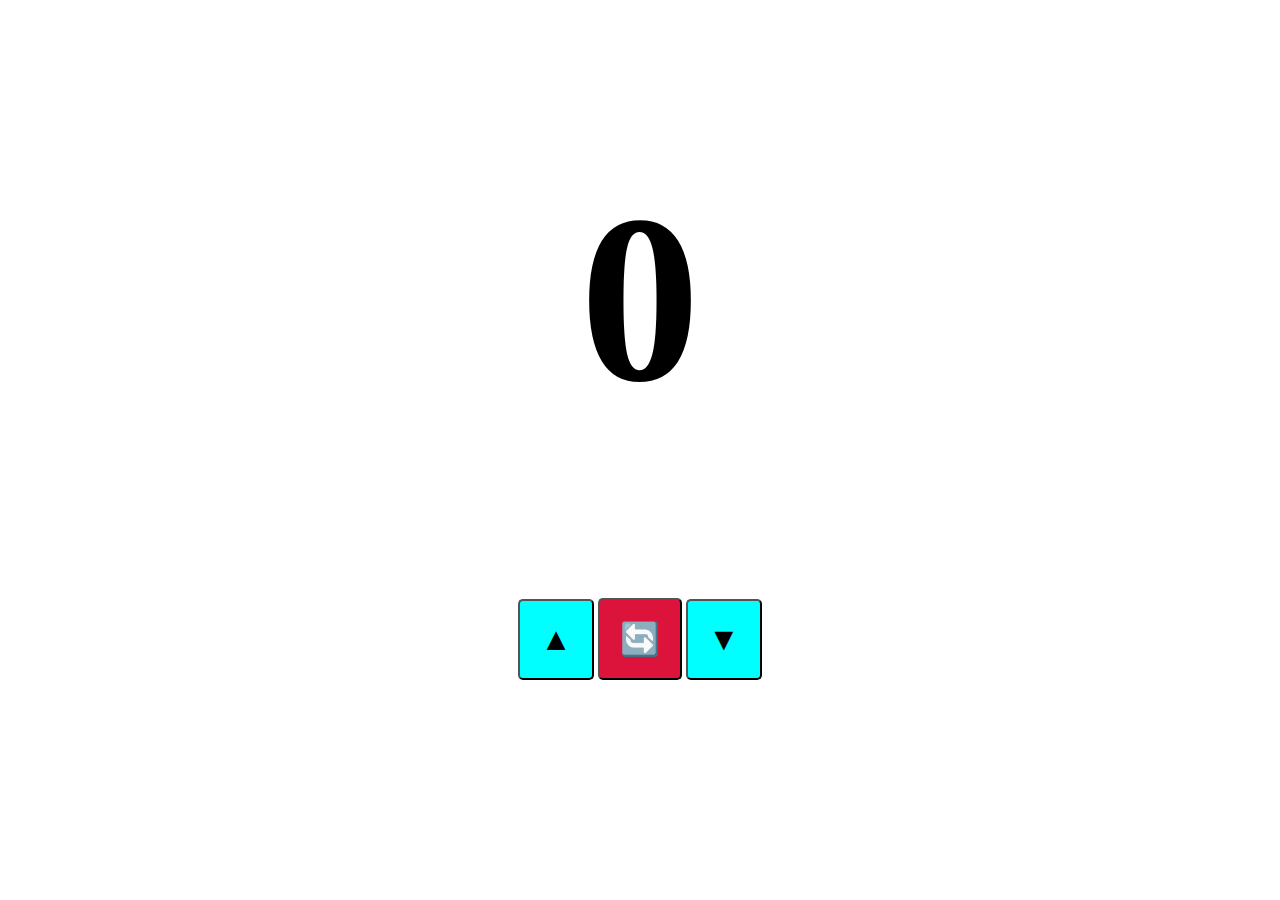
<file: Mini Projects/Counter App/index.html>
<!DOCTYPE html>
<html lang="en">
<head>
    <meta charset="UTF-8">
    <meta name="viewport" content="width=device-width, initial-scale=1.0">
    <title>Counter App</title>
    <link rel="stylesheet" href="styles.css">
</head>
<body>
    
    <h1 id="counter">0</h1>
    <button id="increase">▲</button>
    <button id="reset">🔄</button>
    <button id="decrease">▼</button>
    
    <script src="index.js"></script>
</body>
</html>
</file>
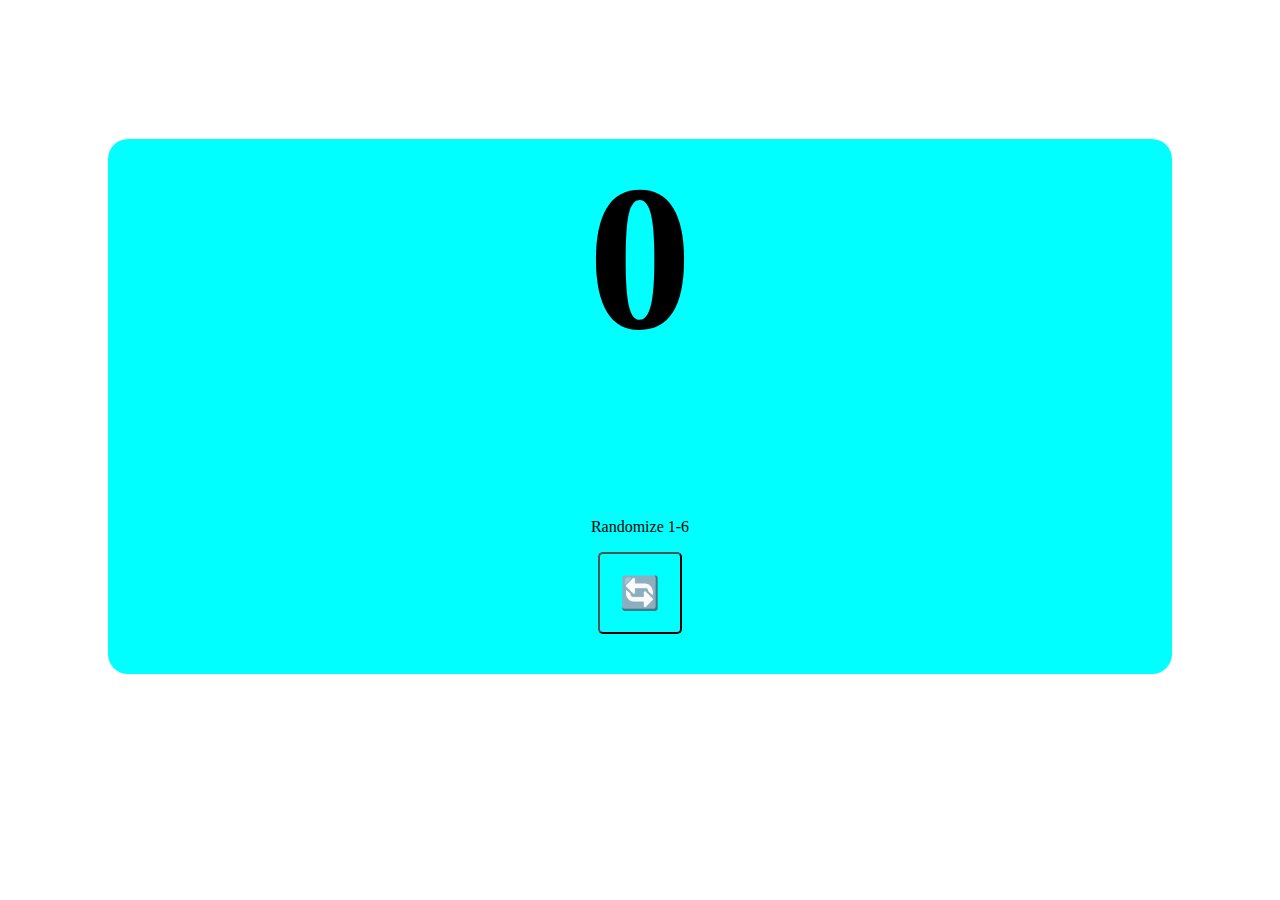
<file: Mini Projects/Ramdom Number Generator/index.html>
<!DOCTYPE html>
<html lang="en">
<head>
    <meta charset="UTF-8">
    <meta name="viewport" content="width=device-width, initial-scale=1.0">
    <title>Random Number</title>
    <link rel="stylesheet" href="styles.css">
</head>
<body>
    <div id="div">
      <h1 id="randomNumber">0</h1>
      <p>Randomize 1-6</p>
      <button id="randomize">🔄</button>
      <script src="index.js"></script>  
    </div>
</body>
</html>
</file>
<file: Mini Projects/Counter App/styles.css>
body{
    font-family: Verdana;
    text-align: center;
}

#counter{
    font-size: 15em;
}

button{
    background-color: aqua;
    border-radius: 5px;
    padding: 20px 20px;
    font-size: 2em;
}

#reset{
    background-color: crimson;
}
</file>
<file: Mini Projects/Ramdom Number Generator/styles.css>
body{
    font-family: Verdana;
}

#randomNumber{
    font-size: 13em;
}

#div{
    background-color: aqua;
    text-align: center;
    justify-content: center;
    margin: 100px;
    border-radius: 20px;
    padding-bottom: 40px;

}

button{
    background-color: aqua;
    border-radius: 5px;
    padding: 20px 20px;
    font-size: 2em;
}
</file>
